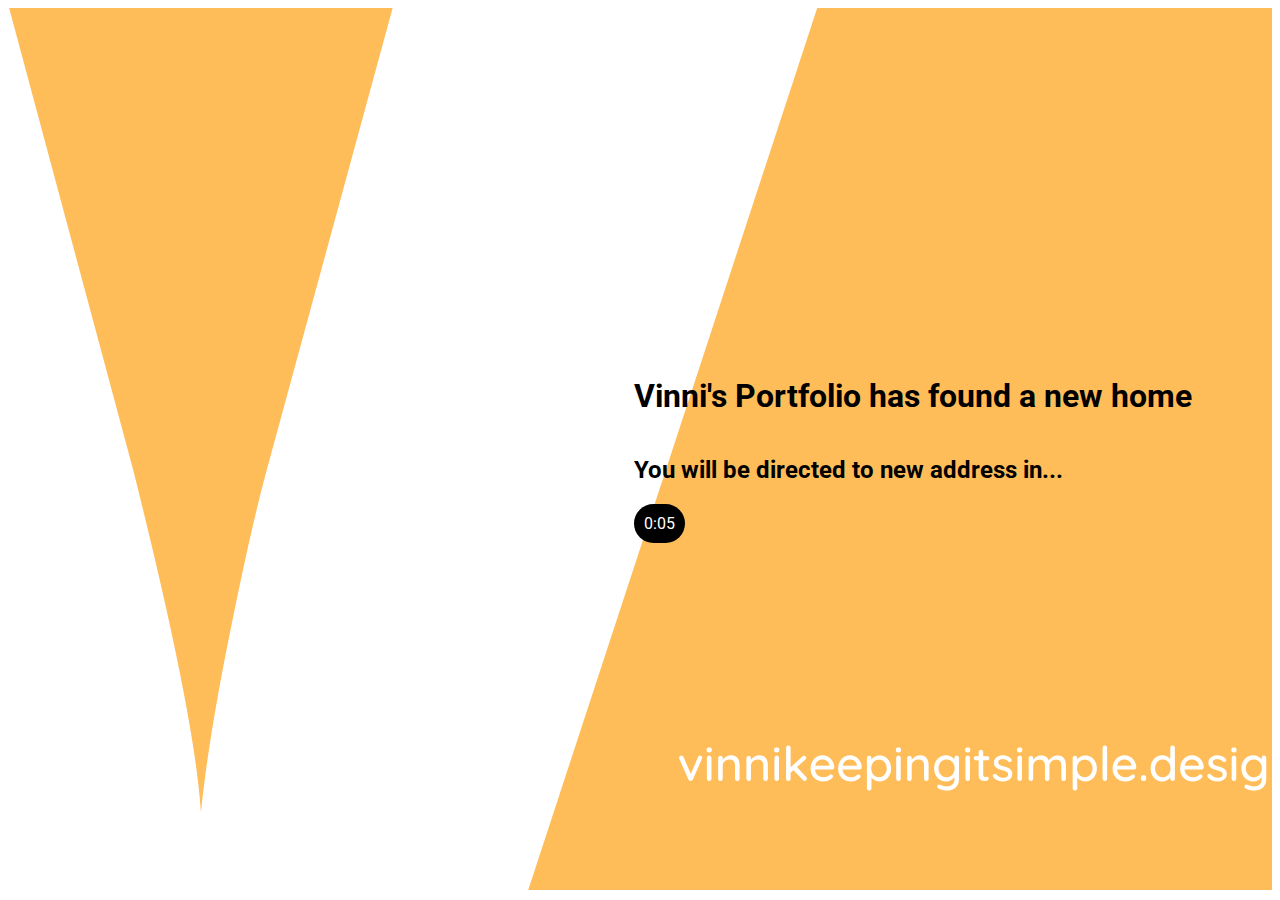
<file: index.html>
<!DOCTYPE html>
<html lang="en">
<head>
	<meta charset="UTF-8">
	<meta http-equiv="X-UA-Compatible" content="IE=edge">
	<meta name="viewport" content="width=device-width, initial-scale=1.0">
	<title>Vinni's Portfolio</title>
	<link rel="preconnect" href="https://fonts.googleapis.com">
	<link rel="preconnect" href="https://fonts.gstatic.com" crossorigin>
	<!-- <link href="https://fonts.googleapis.com/css2?family=IBM+Plex+Sans:ital,wght@1,600&display=swap" rel="stylesheet"> -->
	<link href="https://fonts.googleapis.com/css2?family=Roboto:wght@100;400;500&display=swap" rel="stylesheet">
	<style>
		.container {
			background-image: url(images/bg.png);
			width: 100%;
			height: 98vh;
			background-position: bottom;
			display: flex;
			/* justify-content: center; */
			/* flex-direction: column; */
			font-family: 'Roboto', sans-serif;
			text-align: center;
		}
		.base-timer {
			position: relative;
			width: 150px;
			height: 150px;
		}

		.base-timer__svg {
			transform: scaleX(-1);
		}

		.base-timer__circle {
			fill: none;
			stroke: none;
		}

		.base-timer__path-elapsed {
			stroke-width: 7px;
			stroke: grey;
		}

		.base-timer__path-remaining {
			stroke-width: 7px;
			stroke-linecap: round;
			transform: rotate(90deg);
			transform-origin: center;
			transition: 1s linear all;
			fill-rule: nonzero;
			stroke: currentColor;
		}

		.base-timer__path-remaining.green {
			/* color: rgb(65, 184, 131); */
			color: white;
		}

		.base-timer__path-remaining.orange {
			/* color: orange; */
			color: white;

		}

		.base-timer__path-remaining.red {
			/* color: red; */
			color: white;

		}

		.base-timer__label {
			position: absolute;
			width: 150px;
			height: 150px;
			top: 0;
			display: flex;
			align-items: center;
			justify-content: center;
			font-size: 30px;
		}
		.app-counter-frame{
			/* display: flex; */
			justify-content: center;
		}
		span#base-timer-label {
			background: black;
			/* width: 100px; */
			/* height: 100px; */
			display: inline-block;
			color: white;
			padding: 10px;
			border-radius: 20px;
		}
		.inner {
			display: flex;
			justify-content: center;
			flex-direction: column;
			text-align: left;
			margin-left: auto;
			margin-right: 5rem;
		}
	</style>
</head>
<body>
	<div class="container">
		<div></div>
		<div class="inner">
			<h1 id="headline">Vinni's Portfolio has found a new home</h1>
			<h2>You will be directed to new address in...</h2>
			<span id="app" class=""></span>
		</div>
		
	   
	   
	  </div>
</body>


<script>
	// Credit: Mateusz Rybczonec


setTimeout(function(){
	location.assign('https://www.vinnikeepingitsimple.design/');
}, 5000);

const FULL_DASH_ARRAY = 283;
const WARNING_THRESHOLD = 10;
const ALERT_THRESHOLD = 5;

const COLOR_CODES = {
  info: {
    color: "green"
  },
  warning: {
    color: "orange",
    threshold: WARNING_THRESHOLD
  },
  alert: {
    color: "red",
    threshold: ALERT_THRESHOLD
  }
};

const TIME_LIMIT = 5;
let timePassed = 0;
let timeLeft = TIME_LIMIT;
let timerInterval = null;
let remainingPathColor = COLOR_CODES.info.color;

// document.getElementById("app").innerHTML = `
// <div class="base-timer">
//   <svg class="base-timer__svg" viewBox="0 0 100 100" xmlns="http://www.w3.org/2000/svg">
//     <g class="base-timer__circle">
//       <circle class="base-timer__path-elapsed" cx="50" cy="50" r="45"></circle>
//       <path
//         id="base-timer-path-remaining"
//         stroke-dasharray="283"
//         class="base-timer__path-remaining ${remainingPathColor}"
//         d="
//           M 50, 50
//           m -45, 0
//           a 45,45 0 1,0 90,0
//           a 45,45 0 1,0 -90,0
//         "
//       ></path>
//     </g>
//   </svg>
//   <span id="base-timer-label" class="base-timer__label">${formatTime(
//     timeLeft
//   )}</span>
// </div>
// `;

if(timeLeft){
	document.getElementById("app").innerHTML = `
  	<span id="base-timer-label" >${formatTime(
    	timeLeft
  	)}</span>
	`;
}

startTimer();

function onTimesUp() {
  clearInterval(timerInterval);
}

function startTimer() {
  timerInterval = setInterval(() => {
    timePassed = timePassed += 1;
    timeLeft = TIME_LIMIT - timePassed;
    document.getElementById("base-timer-label").innerHTML = formatTime(
      timeLeft
    );
    setCircleDasharray();
    setRemainingPathColor(timeLeft);

    if (timeLeft === 0) {
      onTimesUp();
    }
  }, 1000);
}

function formatTime(time) {
  const minutes = Math.floor(time / 60);
  let seconds = time % 60;

  if (seconds < 10) {
    seconds = `0${seconds}`;
  }

  return `${minutes}:${seconds}`;
}

function setRemainingPathColor(timeLeft) {
  const { alert, warning, info } = COLOR_CODES;
  if (timeLeft <= alert.threshold) {
    document
      .getElementById("base-timer-path-remaining")
      .classList.remove(warning.color);
    document
      .getElementById("base-timer-path-remaining")
      .classList.add(alert.color);
  } else if (timeLeft <= warning.threshold) {
    document
      .getElementById("base-timer-path-remaining")
      .classList.remove(info.color);
    document
      .getElementById("base-timer-path-remaining")
      .classList.add(warning.color);
  }
}

function calculateTimeFraction() {
  const rawTimeFraction = timeLeft / TIME_LIMIT;
  return rawTimeFraction - (1 / TIME_LIMIT) * (1 - rawTimeFraction);
}

function setCircleDasharray() {
  const circleDasharray = `${(
    calculateTimeFraction() * FULL_DASH_ARRAY
  ).toFixed(0)} 283`;
  document
    .getElementById("base-timer-path-remaining")
    .setAttribute("stroke-dasharray", circleDasharray);
}

</script>

</html>
</file>
